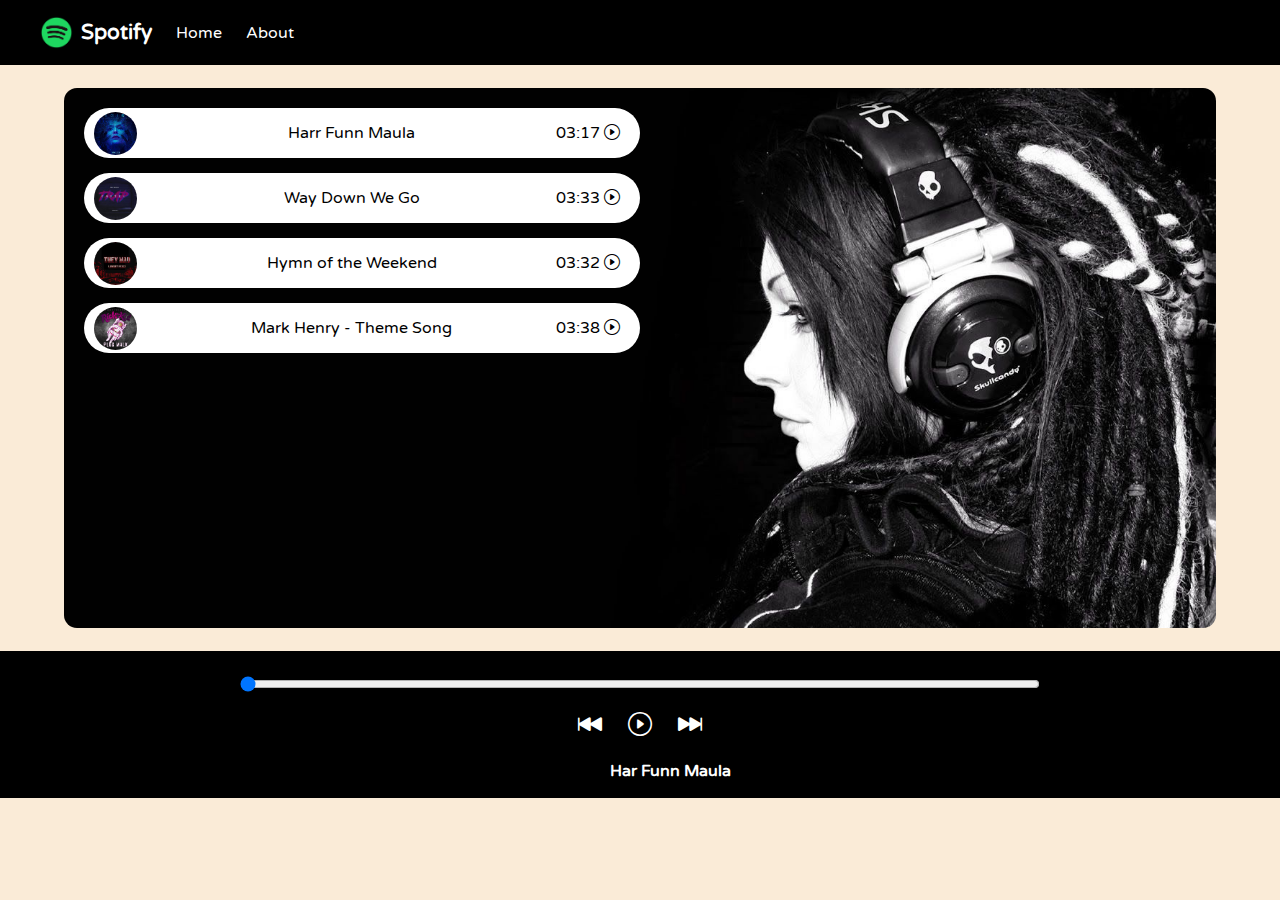
<file: index.html>
<!DOCTYPE html>
<html lang="en">

<head>
    <meta charset="UTF-8">
    <meta name="viewport" content="width=device-width, initial-scale=1.0">
    <link href="https://cdn.jsdelivr.net/npm/bootstrap-icons@1.10.5/font/bootstrap-icons.css" rel="stylesheet">
    <link href="https://cdn.jsdelivr.net/npm/bootstrap@5.3.3/dist/css/bootstrap.min.css" rel="stylesheet"
        integrity="sha384-QWTKZyjpPEjISv5WaRU9OFeRpok6YctnYmDr5pNlyT2bRjXh0JMhjY6hW+ALEwIH" crossorigin="anonymous">
    <link rel="stylesheet" href="./style.css">
    <title>Spotify - Clone</title>
</head>

<body>
    <nav>
        <ul>
            <li class="brand"><img src="./logo.png" alt="spotify_logo">Spotify</li>
            <li><a href="./index.html">Home</a></li>
            <li><a href="./about.html">About</a> </li>

        </ul>
    </nav>

    <div class="container">
        <div class="songList">
            <div class="songItem">
                <img  alt="songCover">
                <span class="songName"></span>
                <span class="songListplay"><span class="timestamp">03:17 <i id="0" class="songItemplay bi-play-circle"></i></span></span>
            </div>
            <div class="songItem">
                <img  alt="songCover">
                <span class="songName"></span>
                <span class="songListplay"><span class="timestamp">03:33 <i id="1" class="songItemplay bi-play-circle"></i></span></span>
            </div>
            <div class="songItem">
                <img  alt="songCover">
                <span class="songName"></span>
                <span class="songListplay"><span class="timestamp">03:32 <i id="2" class="songItemplay bi-play-circle"></i></span></span>
            </div>
            <div class="songItem">
                <img  alt="songCover">
                <span class="songName"></span>
                <span class="songListplay"><span class="timestamp">03:38 <i id="3" class="songItemplay bi-play-circle"></i></span></span>
            </div>
        </div>
        <div class="songBanner"></div>
    </div>

    <div class="bottom">
        <input type="range" name="range" id="myProgressBar" value="0" min="0" max="100">
        <div class="icons">
            <i class="bi bi-skip-backward-fill h4"  id="previous"></i>
            <i class="bi bi-play-circle h3"  id='masterPlay'></i>
            <i class="bi bi-skip-forward-fill h4" id="next"></i>
        </div>
        <div class="songInfo">
            <img src="./playing.gif" alt="gif" width="60px" id="gif"><span id="mainSongName">Har Funn Maula</span> 
        </div>
    </div>
    <script src="./script.js"></script>
</body>

</html>
</file>
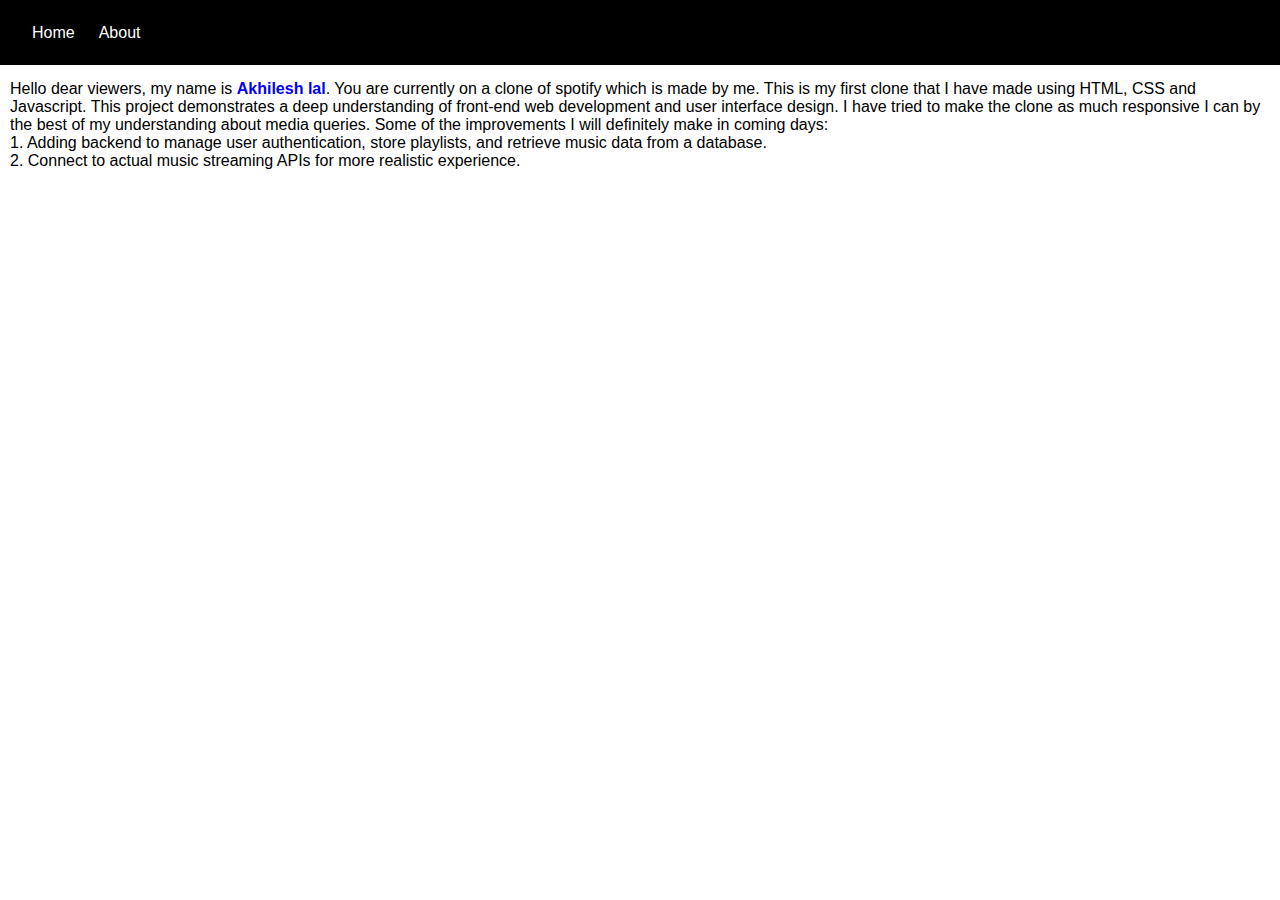
<file: about.html>
<!DOCTYPE html>
<html lang="en">
<head>
    <meta charset="UTF-8">
    <meta name="viewport" content="width=device-width, initial-scale=1.0">
    <title>About</title>
    <link rel="stylesheet" href="./style1.css">
</head>
<body>
    <nav>
        <ul>
            <li><a href="./index.html">Home</a></li>
            <li><a href="./about.html">About</a> </li>

        </ul>
    </nav>
    <div class="about">
        Hello dear viewers, my name is <span>Akhilesh lal</span>.
        You are currently on a clone of spotify which is made by me. This is my first clone that I have made using HTML,
        CSS and Javascript. This project demonstrates a deep understanding of front-end web development and user 
        interface design. I have tried to make the clone as much responsive I can by the best of my understanding about
        media queries.
        Some of the improvements I will definitely make in coming days:
        <ul>
            <li>1. Adding backend to manage user authentication, store playlists, and retrieve music data from a database.</li>
            <li>2. Connect to actual music streaming APIs for more realistic experience. </li>
        </ul>
    </div>
</body>
</html>
</file>
<file: style.css>
@import url('https://fonts.googleapis.com/css2?family=Noto+Sans:ital,wght@0,100..900;1,100..900&display=swap');
@import url('https://fonts.googleapis.com/css2?family=Noto+Sans:ital,wght@0,100..900;1,100..900&family=Varela+Round&display=swap');

body {
    background-color: antiquewhite;
    margin: 0;
    padding: 0;
    font-family: "Varela Round", sans-serif;
}

nav {
    font-family: "Varela Round", sans-serif;
}

nav ul {
    display: flex;
    align-items: center;
    list-style-type: none;
    background-color: black;
    height: 65px;
    color: white;
    padding: 0 20px;
    flex-wrap: nowrap;
}

nav ul li {
    padding: 0 12px;
}

.brand img {
    width: 49px;
    padding: 0 8px;
}

.brand {
    display: flex;
    align-items: center;
    font-weight: bolder;
    font-size: 1.3rem;
}

.container {
    min-height: 60vh;
    color: white;
    display: flex;
    flex-direction: column;
    margin: 23px auto;
    width: 90%;
    max-width: 1200px;
    border-radius: 13px;
    background-image: url('bg.jpg');
    background-position: center;
    background-size: cover;
    padding: 20px;
    box-sizing: border-box;
}

.songList {
    display: flex;
    flex-direction: column;
    gap: 15px;
}

.songItem {
    display: flex;
    height: 50px;
    background-color: white;
    color: black;
    justify-content: space-between;
    align-items: center;
    border-radius: 34px;
    padding: 0 10px;
    font-family: "Varela Round", sans-serif;
    width: 50%;
}

.songItem img {
    width: 43px;
    margin-right: 20px;
    border-radius: 50%;
}

.timestamp {
    margin: 0 10px;
    cursor: pointer;
}

.bottom {
    position: sticky;
    bottom: 0;
    width: 100%;
    background-color: black;
    display: flex;
    align-items: center;
    padding: 15px 10px;
    box-sizing: border-box;
    flex-direction: column;
}

#myProgressBar {
    width: 90%;
    max-width: 800px;
    margin: 10px 0;
    cursor: pointer;
}

.icons {
    margin-top: 10px;
    display: flex;
    justify-content: space-around;
    width: 150px;
}

.icons i {
    font-size: 1.5rem;
    color: white;
    cursor: pointer;
}

.songInfo {
    display: flex;
    color: white;
    margin-top: 10px;
    white-space: nowrap;
    overflow: hidden;
    text-overflow: ellipsis;
}

.songInfo img {
    width: 50px;
    margin-right: 10px;
    opacity: 0;
    transition: opacity 0.5s ease-in;
}

.songInfo span {
    font-size: 1rem;
    font-weight: bold;
}

a {
    text-decoration: none;
    color: white;
}

/* Specific adjustments for screens between 375px and 768px */
@media (min-width: 375px) and (max-width: 768px) {
    nav ul {
        display: flex;
        height: 11.8vh;
    }


    nav ul li {
        padding: 0 10px;
        font-size: 0.9rem;
    }

    .songItem {
        width: 100%;
        padding: 10px;
    }

    .bottom {
        padding: 10px;
    }

    .icons {
        width: 120px;
        justify-content: space-around;
    }

    .songInfo {
        flex-direction: row;
        align-items: center;
        justify-content: center;
        margin-top: 5px;
        padding: 0 10px;
        font-size: 0.9rem;
    }

    .songInfo img {
        width: 40px;
    }

    .songInfo span {
        font-size: 0.9rem;
    }

    #myProgressBar {
        width: 100%;
    }
}

@media (max-width: 768px) {
    .container {
        width: 95%;
        margin: 10px auto;
        padding: 15px;
    }

    .songList {
        width: 100%;
    }

    .songItem {
        width: 100%;
        padding: 10px;
    }

    .bottom {
        padding: 15px;
    }

    #myProgressBar {
        width: 100%;
    }

    .icons {
        width: 100%;
        justify-content: space-evenly;
        margin-top: 10px;
    }

    .songInfo {
        flex-direction: row;
        margin-top: 15px;
    }

    .songInfo img {
        margin-bottom: 10px;
    }
}

@media (max-width: 480px) {
    nav ul {
        flex-direction: column;
    }

    .brand {
        font-size: 1rem;
    }

    .songItem {
        padding: 10px;
    }

    .icons {
        width: 100%;
        justify-content: space-around;
        margin-top: 10px;
    }

    .icons i {
        font-size: 1.3rem;
    }

    .songInfo {
        flex-direction: column;
        align-items: center;
    }

    .songInfo img {
        width: 40px;
        margin-bottom: 10px;
    }

    .songInfo span {
        font-size: 0.9rem;
    }
}
</file>
<file: style1.css>
*{
    padding: 0;
    margin: 0;
}

nav {
    font-family: "Varela Round", sans-serif;
}

nav ul {
    display: flex;
    align-items: center;
    list-style-type: none;
    background-color: black;
    height: 65px;
    color: white;
    padding: 0 20px;
    flex-wrap: nowrap;
}

nav ul li {
    padding: 0 12px;
}

.about{
    font-family: "Varela Round", sans-serif;
    margin : 15px 10px
}

a{
    text-decoration: none;
    color: white;
}

span{
    color: blue;
    font-weight: bolder;
}
</file>
